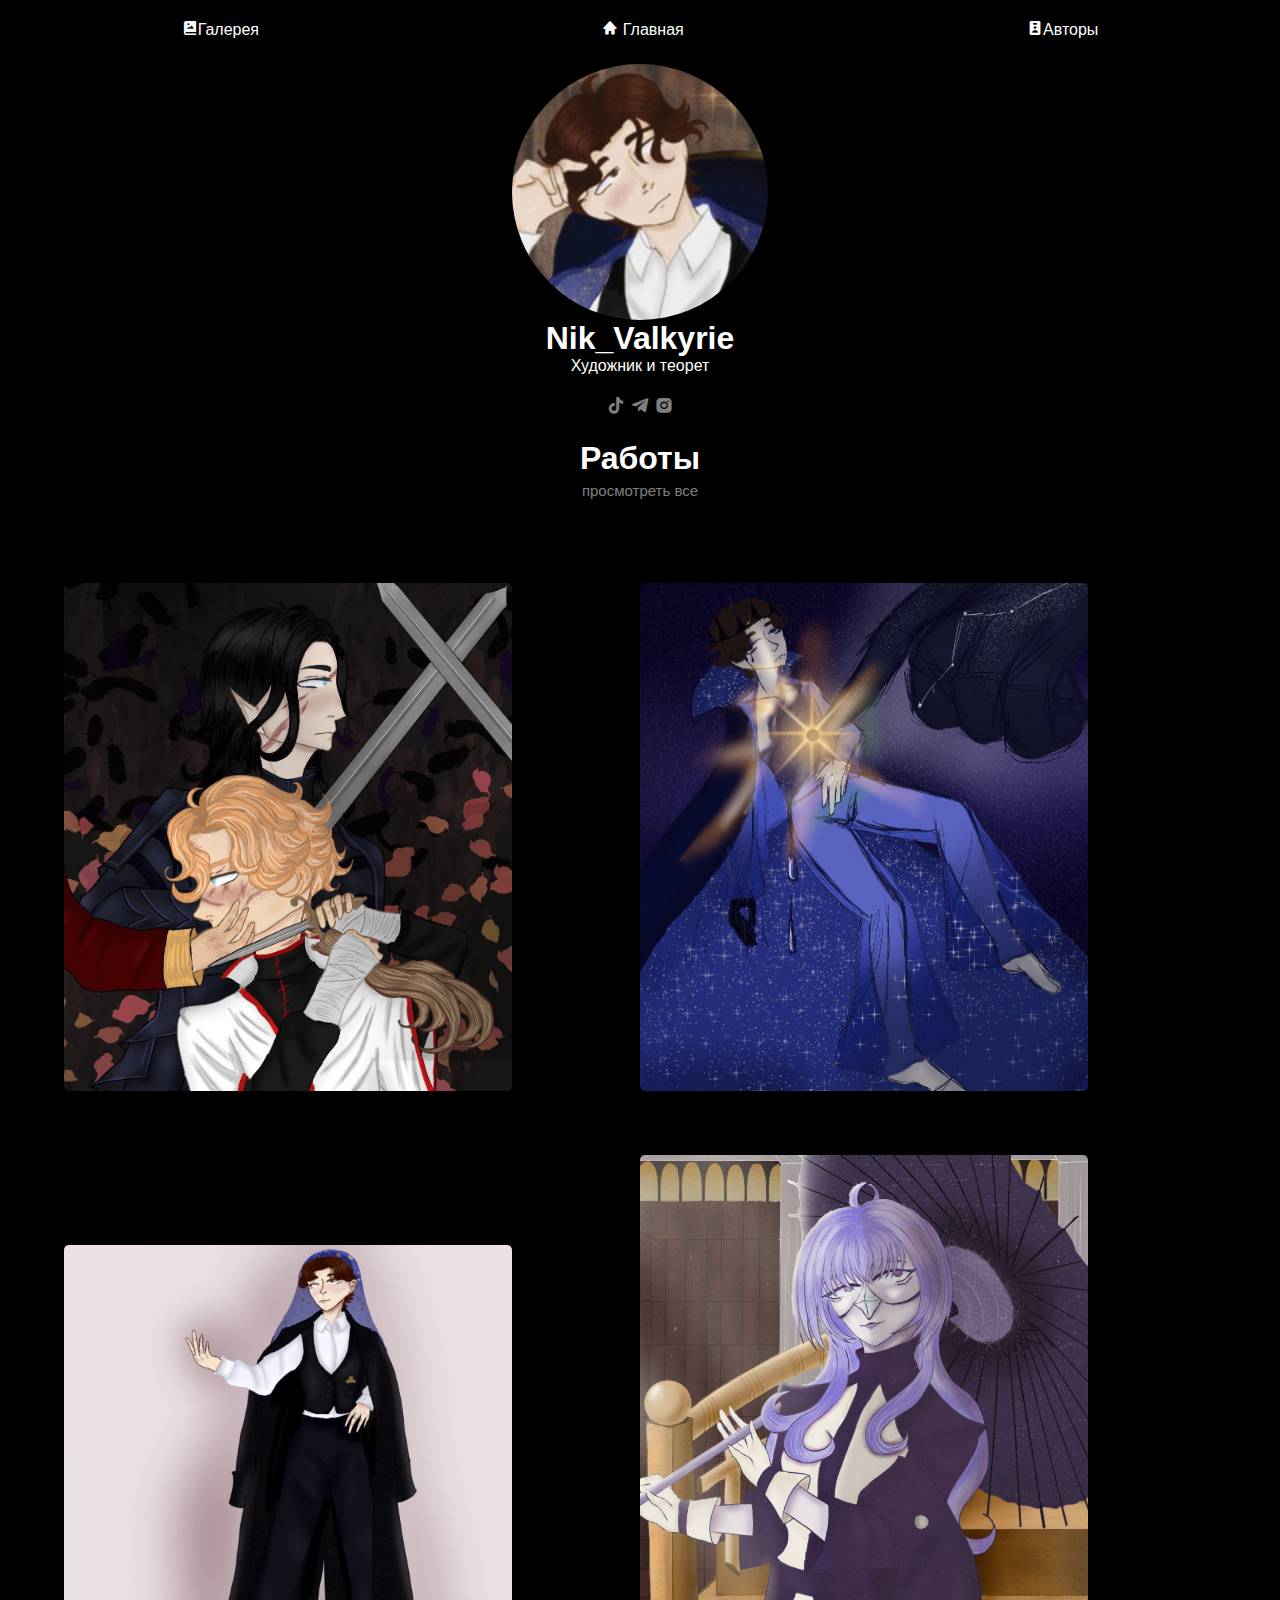
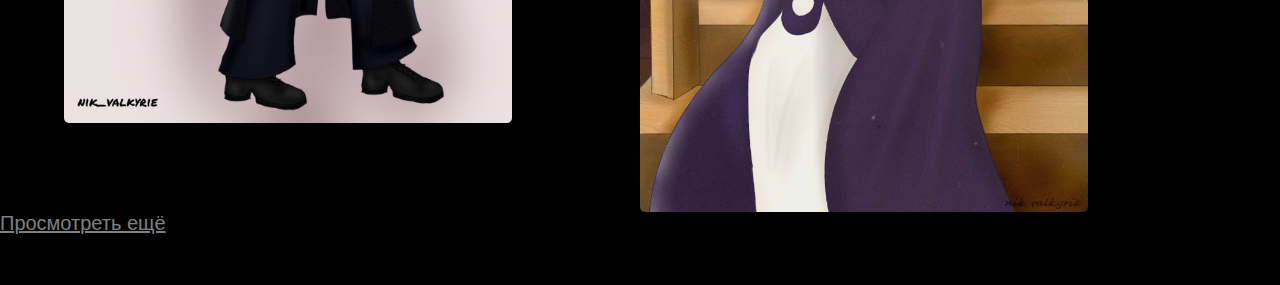
<file: index.html>
<!DOCTYPE html>
<html lang="en">
<head>
    <meta charset="UTF-8">
    <meta http-equiv="X-UA-Compatible" content="IE=edge">
    <meta name="viewport" content="width=device-width, initial-scale=1.0">
    <link rel="stylesheet" href="styles.css">
    <link href="https://unpkg.com/boxicons@2.1.4/css/boxicons.min.css" rel="stylesheet">
    <link rel="icon" type="image/jpg" href="page_content/logo.jpg"/>
    <script src="script.js"></script>
    <title>Галерея работ Nik Valkyrie: Главная</title>
</head>
<body>
    <nav class="navigator">
        <a href="gallery.html"> <i class="bx bxs-photo-album" ></i>Галерея</a>
        <a href="index.html"> <i class="bx bxs-home"></i> Главная</a>
        <a href="credits.html"> <i class="bx bxs-user-badge"></i>Авторы</a>
    </nav>
    <div class="Nik">
    <img src="page_content/logo.jpg" class="profilePic">
    <h1 style="color:white;margin: 0;">Nik_Valkyrie</h1>
    <p style="margin: 0; margin-bottom: 20px;">Художник и теорет</p>
    <div class="links">
        <a  href="https://www.tiktok.com/@nikvalkyrie?_t=8ov3pU2j5iI&_r=1" class="link"><i class="bx bxl-tiktok" ></i></a>
        <a  href="https://t.me/nik_valkyrie" class="link"><i class="bx bxl-telegram" ></i></a>
        <a  href="https://www.instagram.com/nik_valkyrie?igsh=MzRlODBiNWFlZA==" class="link"><i class="bx bxl-instagram-alt" ></i></a>
    </div>

    </div>
    <div class="preview">
        <h1 style="margin-bottom: 5px;">Работы</h1>
        <a href="gallery.html" class="link" style="margin-top: 0; text-decoration: none; font-size: 15px; margin-bottom: 20px;">просмотреть все</a>
    </div>
    <div class="gallery">
        <div class="imgdat">
        <img src="page_content/05.08.2025.jpg" class="myImg"  alt="05.08.24: Жизнь...это в первую очередь борьба...неважно будь это борьба за свободу или борьба за здравый рассудок, несмотря на цели вся жизнь это сражение ">
        </div>
        <div class="imgdat">
        <img src="page_content/02.08.2024.jpg" alt="02.08.24: Душу имеют все существа во вселенной....однако у душ много разных разновидностей, да и нельзя забывать о том, что каждая из бесконечного множества душ индивидуальна" class="myImg">
    </div><div class="imgdat"><img src="page_content/20.05.2024.jpg" alt="20.05.24:Представляю вам...себя ✨
        Ну то есть Прорицателя, хотя фактически это я и есть " class="myImg"></div>
        <div class="imgdat">
        <img src="page_content/11.05.2024.jpg" alt="11.05.2024:'Четвертый час - Акед, загадочная и достаточно интересная личность. Она почти всегда молчит, но очень внимательно наблюдает за всем, что её окружает. Также не могу не отметить её чуткость и скромность в нраве' - так выражается о ней Караюши, второй час" class="myImg">
        </div>
        <div id="myModal" class="modal">
            <span class="close">&times;</span>
            <img class="modal-content" id="img01">
            <div id="date"></div>
            <div id="caption"></div>
          </div>
          <div class="more"><a href="gallery.html" class="link">Просмотреть ещё</a></div></div>
</body>
<script src="script.js"></script>
</html>
</file>
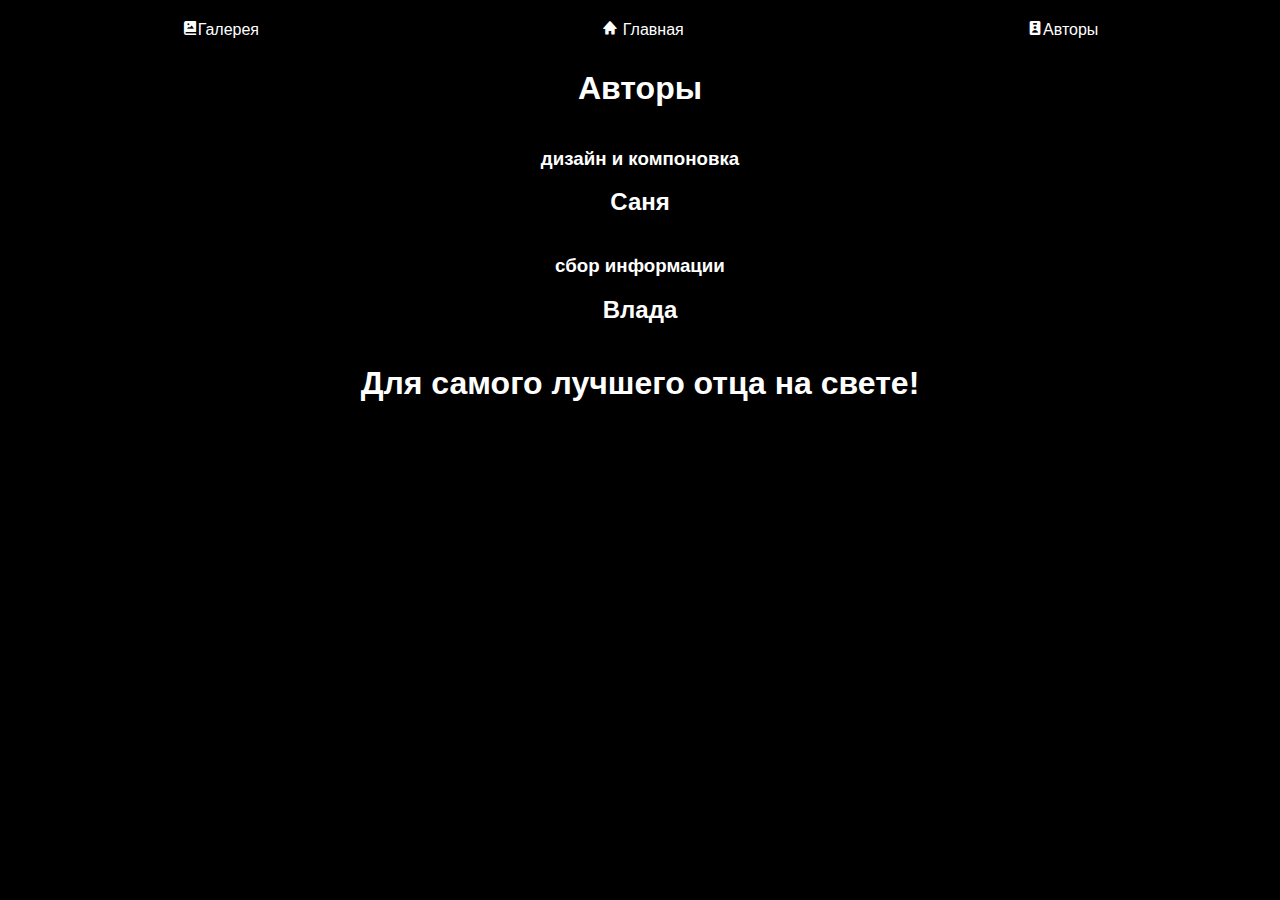
<file: credits.html>
<!DOCTYPE html>
<html lang="en">
<head>
    <meta charset="UTF-8">
    <meta http-equiv="X-UA-Compatible" content="IE=edge">
    <meta name="viewport" content="width=device-width, initial-scale=1.0">
    <link rel="stylesheet" href="styles.css">
    <link href="https://unpkg.com/boxicons@2.1.4/css/boxicons.min.css" rel="stylesheet">
   <link rel="icon" type="image/jpg" href="page_content/c7970987-6cf4-4614-8fab-a5cc9aed500c.jpg"/>
    <title>Авторы идеи</title>
</head>
<body>
    <nav class="navigator">
        <a href="gallery.html"> <i class="bx bxs-photo-album" ></i>Галерея</a>
        <a href="index.html"> <i class="bx bxs-home"></i> Главная</a>
        <a href="credits.html"> <i class="bx bxs-user-badge"></i>Авторы</a>
    </nav>
    <div class="preview"><h1>Авторы</h1>
    
    <h3>дизайн и компоновка</h3>
    <h2 style="margin-top:0">Саня</h2>
    <h3>сбор информации</h3>
    <h2 style="margin-top:0">Влада</h2>
    <h1>Для самого лучшего отца на свете!</h1>
</div>


</body>
</html>
</file>
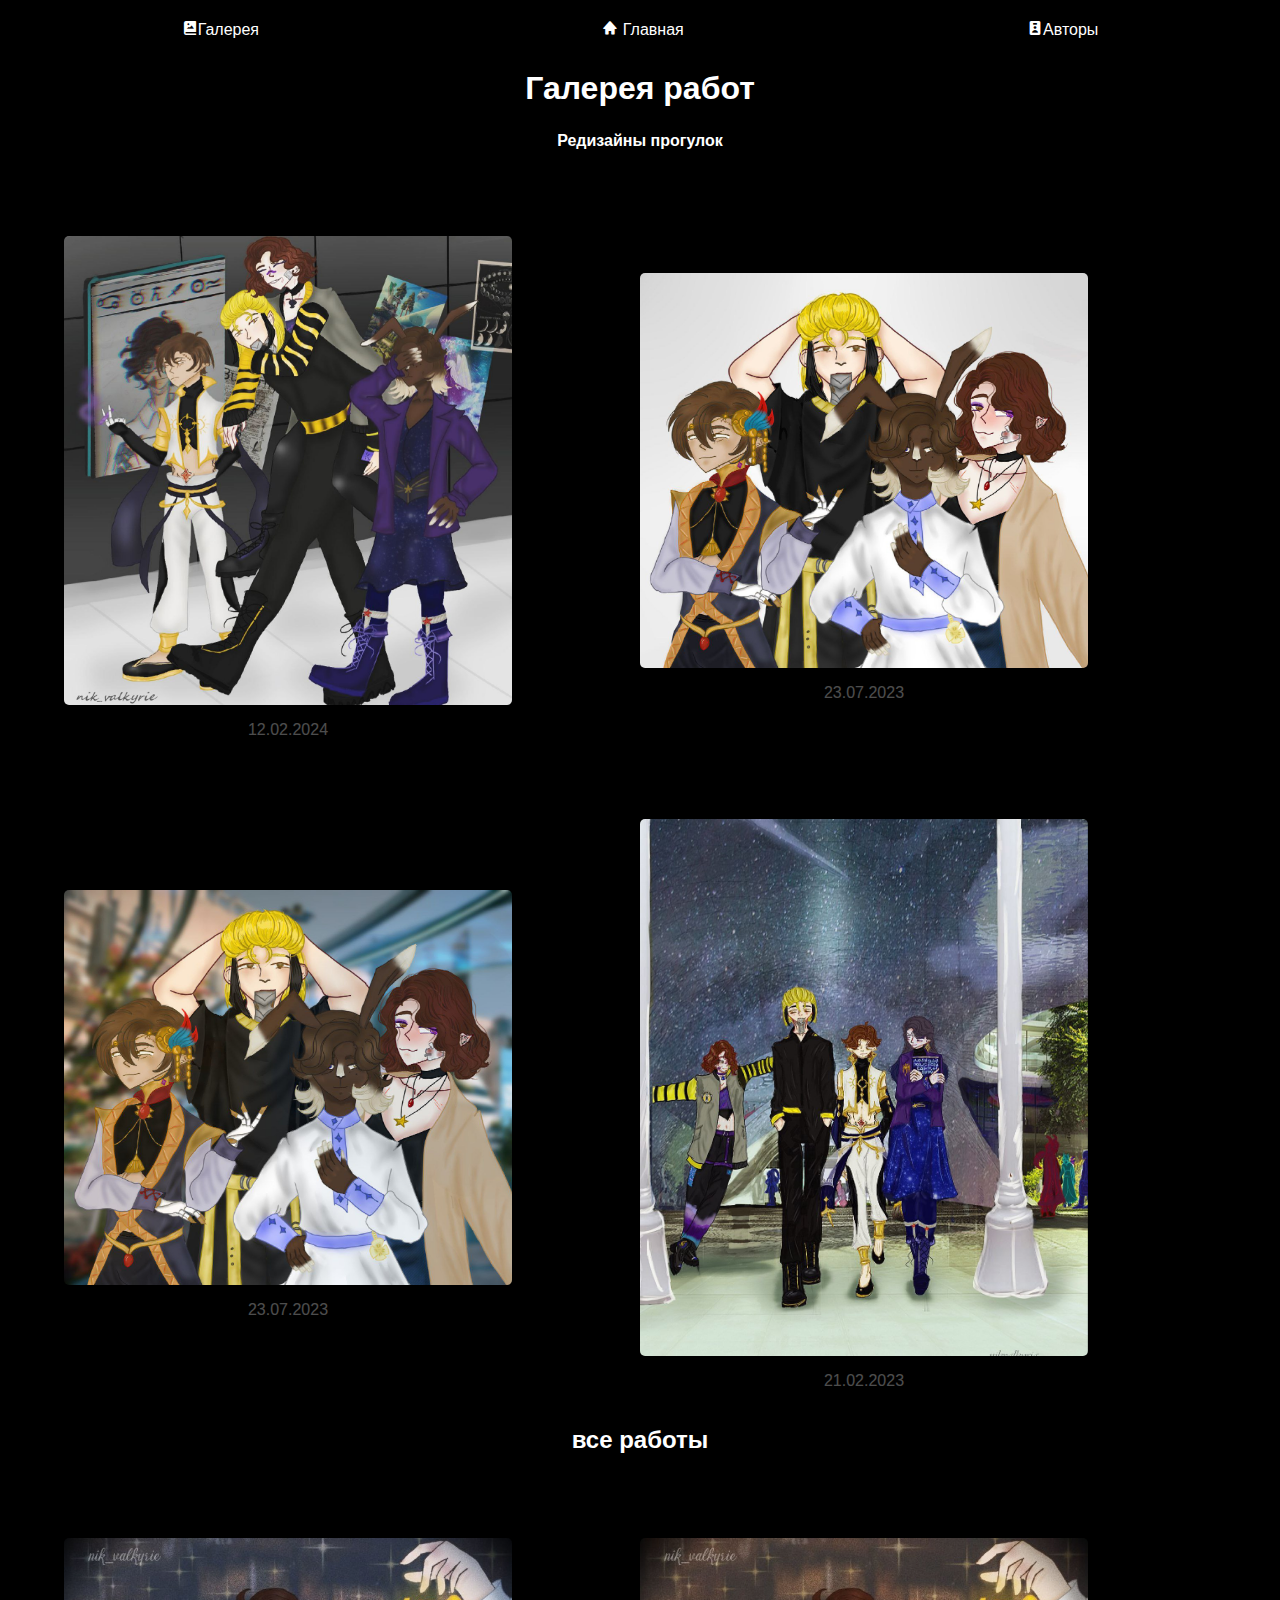
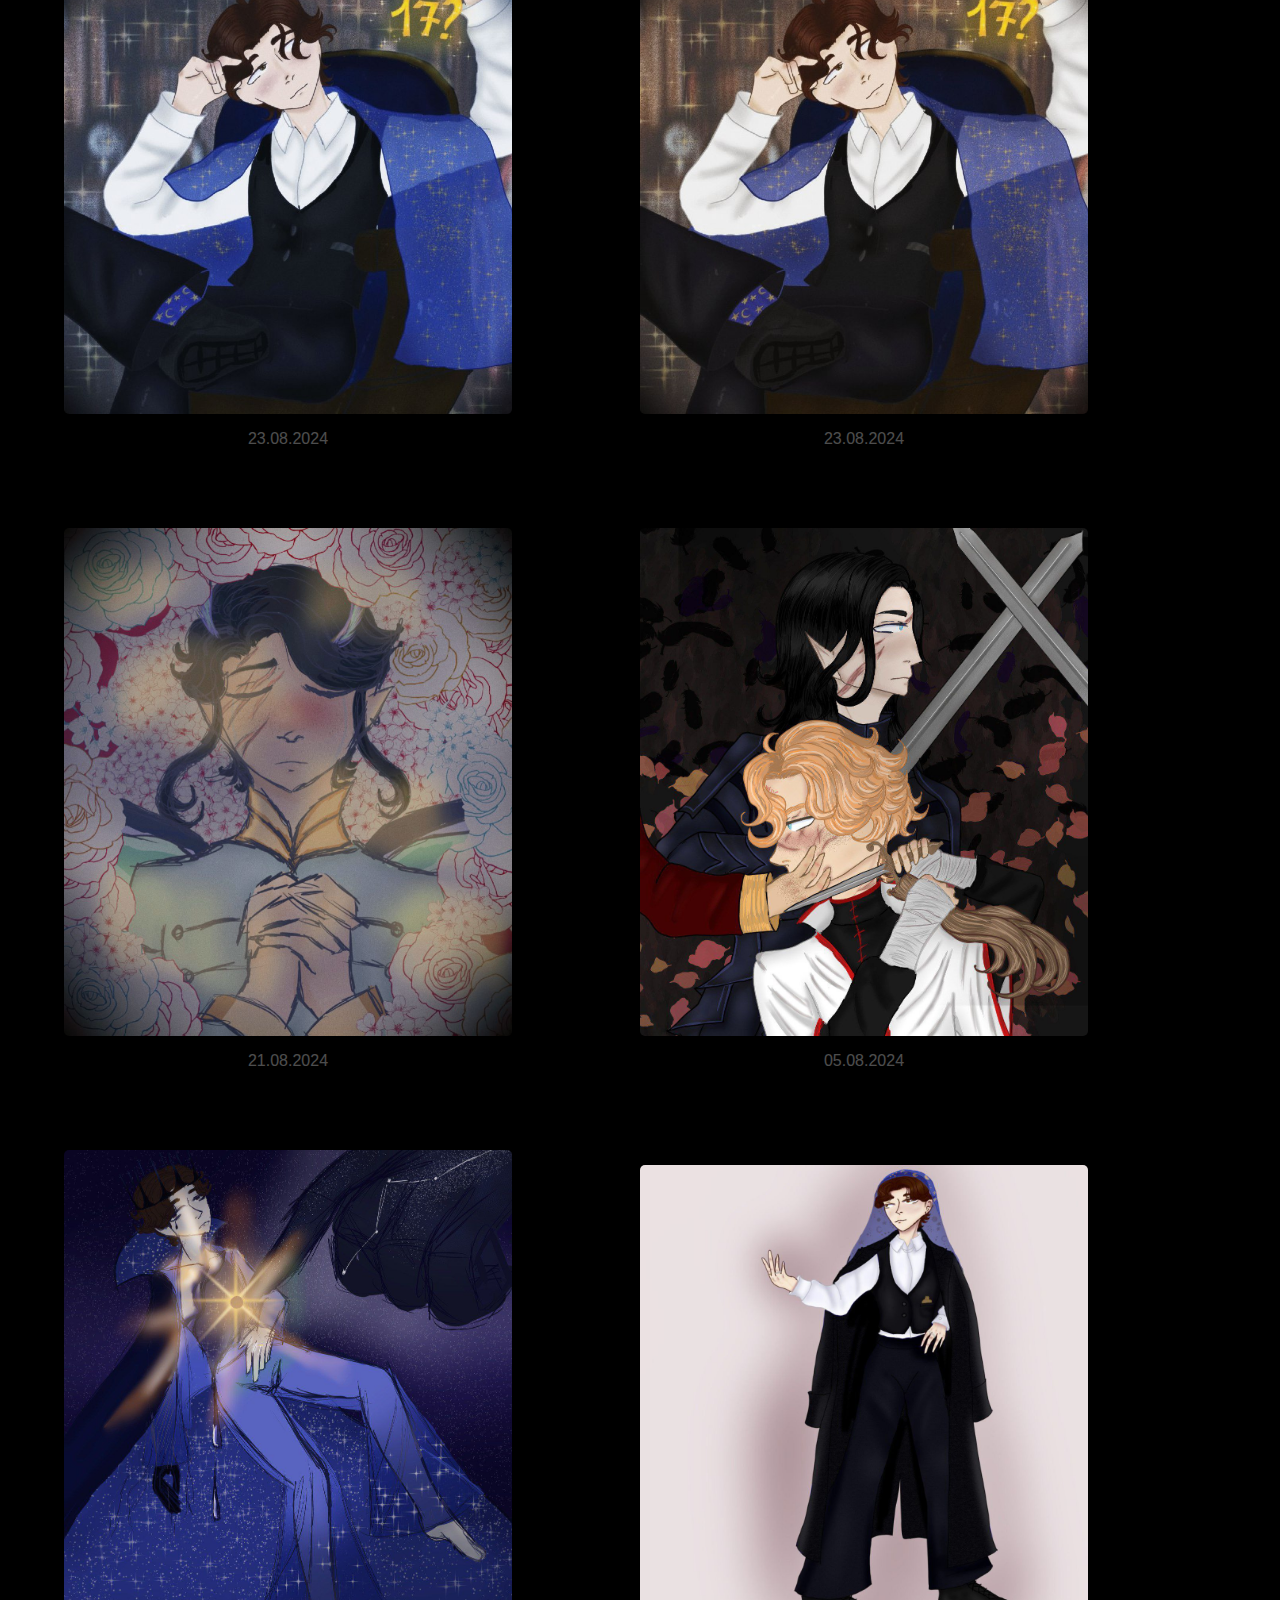
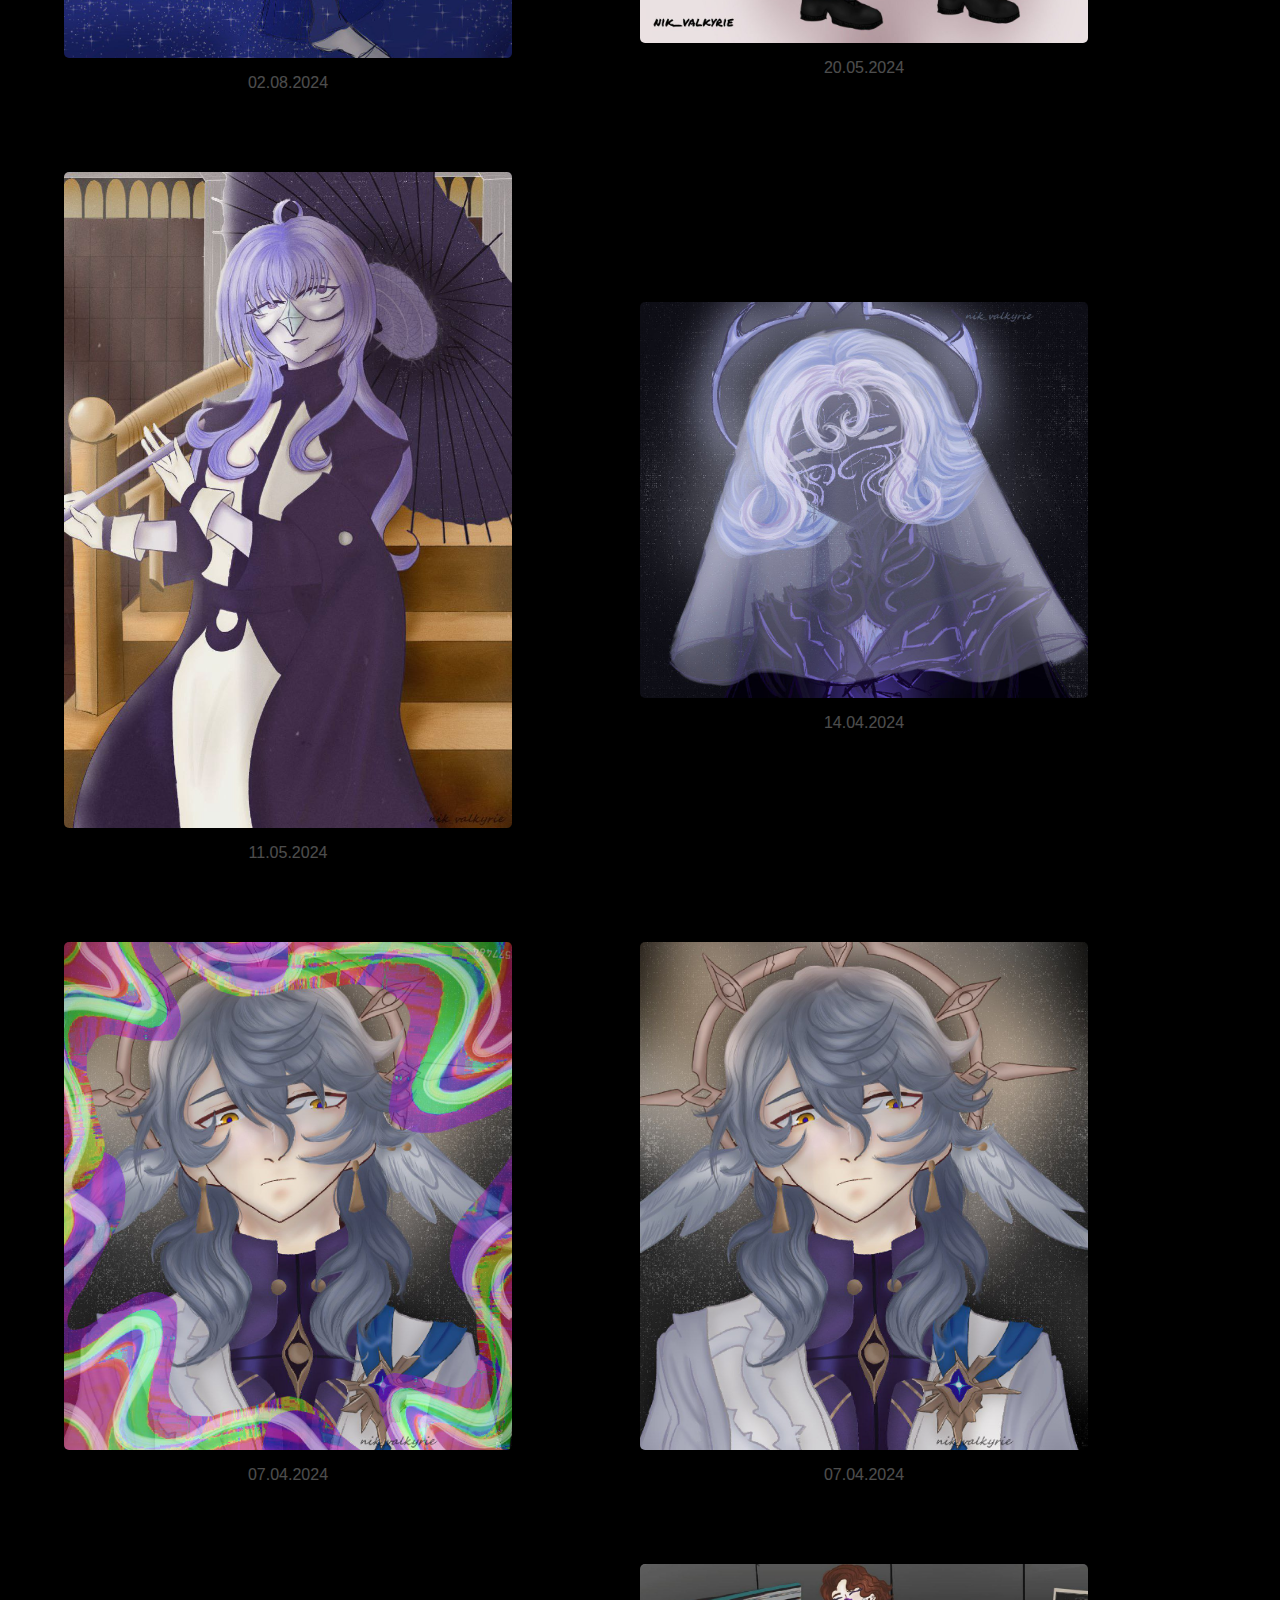
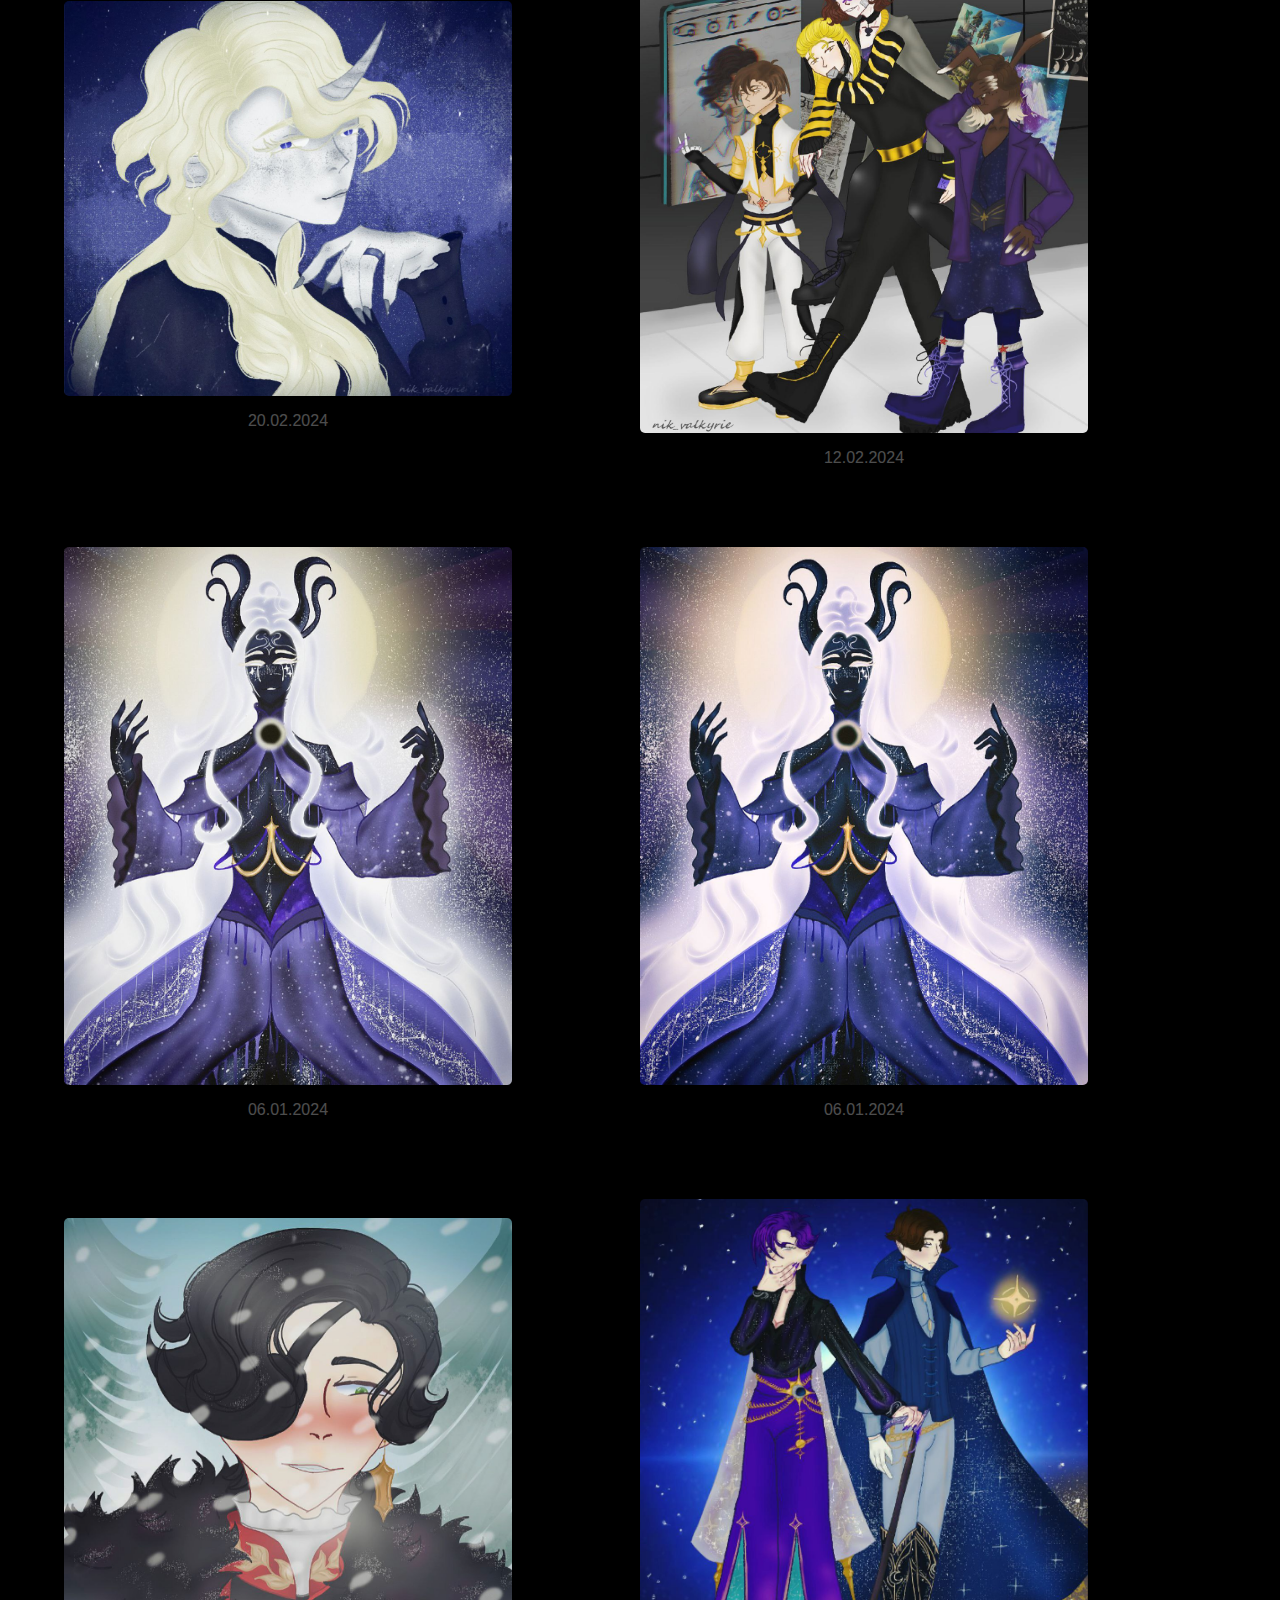
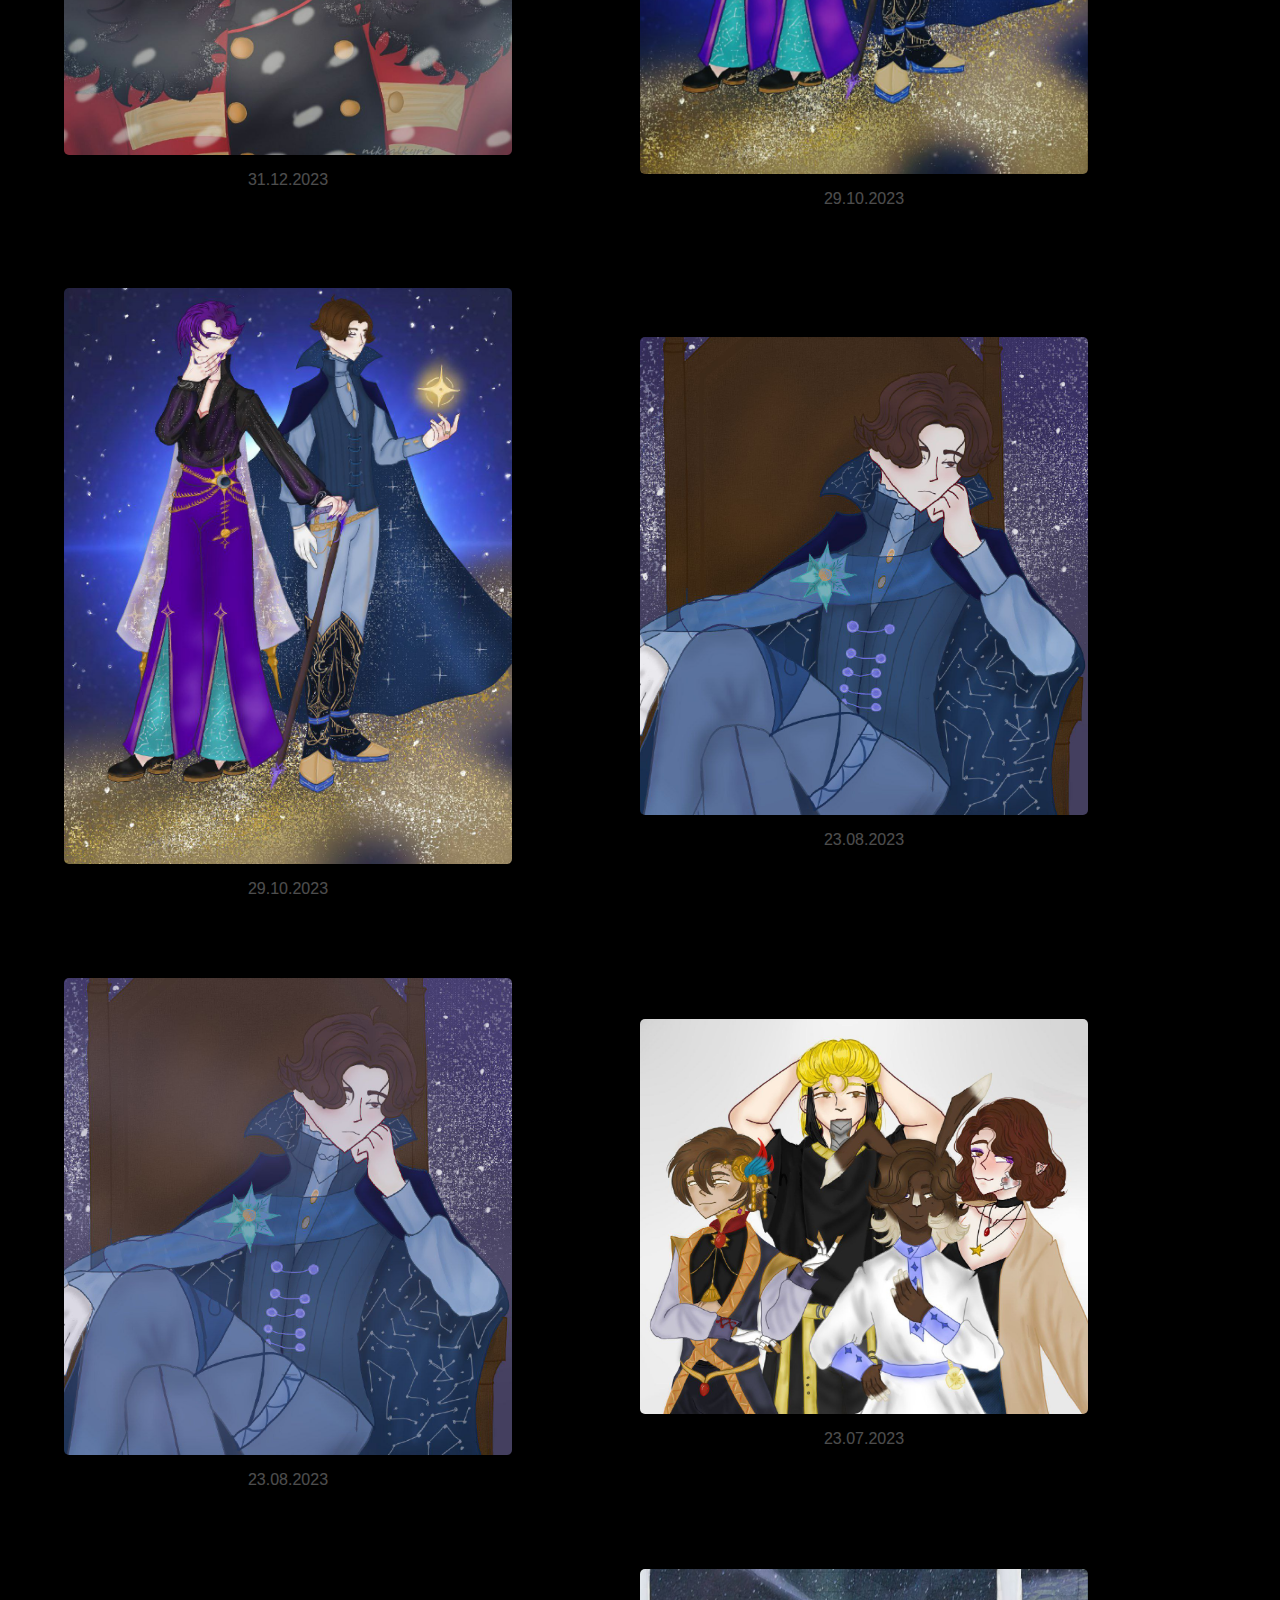
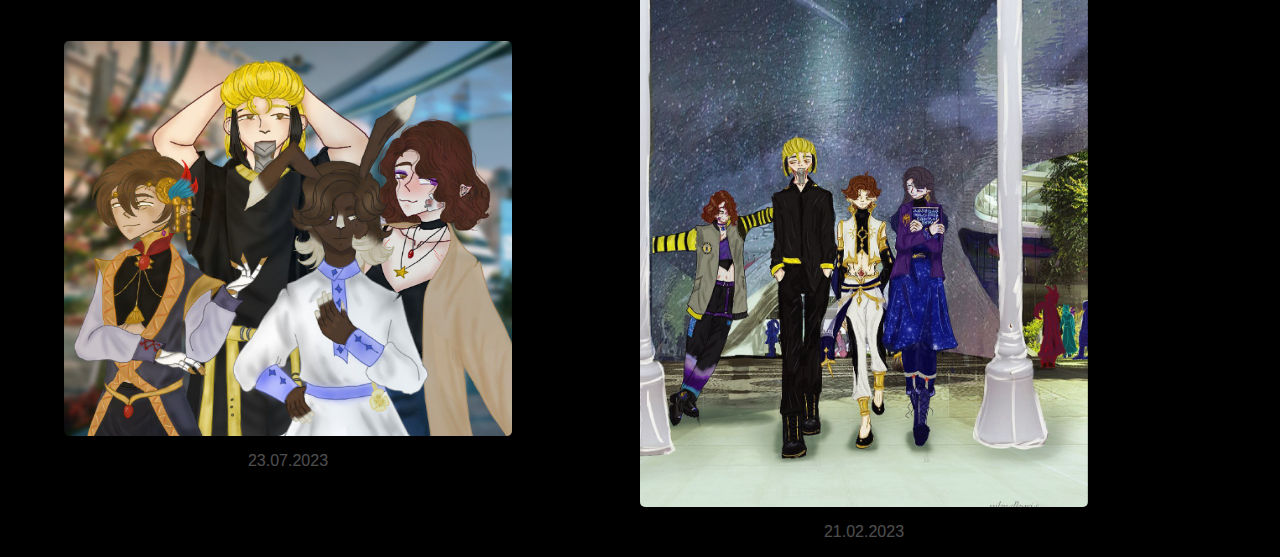
<file: gallery.html>
<!DOCTYPE html>
<html lang="en">
<head>
    <meta charset="UTF-8">
    <meta http-equiv="X-UA-Compatible" content="IE=edge">
    <meta name="viewport" content="width=device-width, initial-scale=1.0">
    <link rel="stylesheet" href="styles.css">
    <link href="https://unpkg.com/boxicons@2.1.4/css/boxicons.min.css" rel="stylesheet">
    <link rel="icon" type="image/jpg" href="page_content/c7970987-6cf4-4614-8fab-a5cc9aed500c.jpg"/>
    <script src="script.js"></script>
    <title>Галерея</title>
</head>
<body>
    <nav class="navigator">
        <a href="gallery.html"> <i class="bx bxs-photo-album" ></i>Галерея</a>
        <a href="index.html"> <i class="bx bxs-home"></i> Главная</a>
        <a href="credits.html"> <i class="bx bxs-user-badge"></i>Авторы</a>
    </nav>
    <div class="preview">
        <h1 style="margin-bottom: 5px;">Галерея работ</h1>
        
        <h4 style="margin-top: 20px;">Редизайны прогулок</h4>
        <div class="gallery">
        <div class="imgdat">
            <img src="page_content/12.02.2024.jpg" alt="12.02.2024:Второй вкуснейший редизайн прогулки(АУ Спейсбичезов)" class="myImg">
        <p class="timedat">12.02.2024</p>    
        </div>
        <div class="imgdat">
            <img src="page_content/23.07.2023.jpg" alt="23.07.2023:Вкуснейший редизайн прогулки (АУ Спейсбичезов)" class="myImg">
            <p class="timedat">23.07.2023</p>
            </div>
            <div class="imgdat">
                <img src="page_content/23.07.2023(1).jpg" alt="23.07.2023(+фон):Вкуснейший редизайн прогулки (АУ Спейсбичезов)" class="myImg">
                <p class="timedat">23.07.2023</p></div>
        
                <div class="imgdat">
                    <img src="page_content/21.02.2023.jpg" alt="21.02.2023:первый дизайн прогулки (АУ Спейсбичезов)" class="myImg">
                    <p class="timedat">21.02.2023</p>
                    </div>
        </div>

<h2>все работы</h2>
    </div>
    <div class="gallery">
         <div class="imgdat">
            <img src="page_content/23.08.2024(1).jpg" alt="23.08.2024(второй арт):'
- Сколько тебе лет? 
- Семнадцать 
- И давно тебе семнадцать?
- Уже да...'

С днём рождения меня!! ✨" class="myImg">
        <p class="timedat">23.08.2024</p>    
        </div>
         <div class="imgdat">
            <img src="page_content/23.08.2024.jpg" alt="23.08.2024:' - Сколько тебе лет? 
- Семнадцать 
- И давно тебе семнадцать?
- Уже да...'

С днём рождения меня!! ✨
             " class="myImg">
        <p class="timedat">23.08.2024</p>    
        </div>
        <div class="imgdat">
            <img src="page_content/21.08.2024.jpg" alt="21.08.2024:'Мотылек, погребённый средь цветов, он мирно дремлет, ожидая, пока его пробудят от безмятежного сна'" class="myImg">
        <p class="timedat">21.08.2024</p>    
        </div>
        <div class="imgdat">
        <img src="page_content/05.08.2025.jpg" class="myImg"  alt="05.08.24: Жизнь...это в первую очередь борьба...неважно будь это борьба за свободу или борьба за здравый рассудок, несмотря на цели вся жизнь это сражение ">
        <p class="timedat">05.08.2024</p>
    </div>  
        <div class="imgdat"> 
        <img src="page_content/02.08.2024.jpg" alt="02.08.24: Душу имеют все существа во вселенной....однако у душ много разных разновидностей, да и нельзя забывать о том, что каждая из бесконечного множества душ индивидуальна" class="myImg">
        <p class="timedat">02.08.2024</p>
    </div>
        <div class="imgdat">
        <img src="page_content/20.05.2024.jpg" alt="20.05.24:Представляю вам...себя ✨
        Ну то есть Прорицателя, хотя фактически это я и есть " class="myImg"> 
    <p class="timedat">20.05.2024</p>
    </div>

    <div class="imgdat">
        <img src="page_content/11.05.2024.jpg" alt="11.05.2024:'Четвертый час - Акед, загадочная и достаточно интересная личность. Она почти всегда молчит, но очень внимательно наблюдает за всем, что её окружает. Также не могу не отметить её чуткость и скромность в нраве' - так выражается о ней Караюши, второй час" class="myImg">
        <p class="timedat">11.05.2024</p>
    </div>

        <div class="imgdat">
        <img src="page_content/14.04.2024.jpg" alt="14.04.2024:Первая высшая луна не уроженец планет, он всего лишь кукла, созданная для защиты преступной галактики. Звучит как великая цель...но на самом деле он никому не нужен.." class="myImg">
       <p class="timedat">14.04.2024</p>
        </div>

        <div class="imgdat">
        <img src="page_content/07.04.2024.jpg" alt="07.04.2024:Так сегодня у нас наконец то артец 🤙 
        Мой любимый ненаглядный Воскресенье+ мои попытки улучшить покрас и новый стиль рисовки глаз
        Я считаю это успех " class="myImg">
            <p class="timedat">07.04.2024</p>
        </div>
        <div class="imgdat">
        <img src="page_content/07.04.2024(1).jpg" alt="07.04.2024(2-ой арт):Так сегодня у нас наконец то артец 🤙 
        Мой любимый ненаглядный Воскресенье+ мои попытки улучшить покрас и новый стиль рисовки глаз
        Я считаю это успех " class="myImg">
        <p class="timedat">07.04.2024</p>
        </div>

        <div class="imgdat">
        <img src="page_content/20.02.2024.jpg" alt="20.02.2024:Палеомерия, та с кем заключают все контракты, Вестник и одна из теней карателя собственной персоной" class="myImg">
        <p class="timedat">20.02.2024</p>
        </div>

        <div class="imgdat">
        <img src="page_content/12.02.2024.jpg" alt="12.02.2024:Второй вкуснейший редизайн прогулки(АУ Спейсбичезов)" class="myImg">
    <p class="timedat">12.02.2024</p>    
    </div>

        <div class="imgdat">
        <img src="page_content/06.01.2024.jpg" alt="06.01.2024:Великая и незабвенная Госпожа Создательница Судьба в своем истинном облике. Его она являет обычным существам редко, только самые приближенные к ней смели его лицезреть." class="myImg">
    <p class="timedat">06.01.2024</p>    
    </div>

        <div class="imgdat">
        <img src="page_content/06.01.2024(1).jpg" alt="06.01.2024(2-ой арт):Великая и незабвенная Госпожа Создательница Судьба в своем истинном облике. Его она являет обычным существам редко, только самые приближенные к ней смели его лицезреть." class="myImg">
    <p class="timedat">06.01.2024</p>    
    </div>

        <div class="imgdat">
        <img src="page_content/31.12.2023.jpg" alt="31.12.2023:император Роман Алексеевич в зимней шубе" class="myImg">
    <p class="timedat">31.12.2023</p>    
    </div>

        <div class="imgdat">
        <img src="page_content/29.10.2023.jpg" alt="29.10.2023:'На распутье галактического пути стояли двое, глядя на звёзды с высока...'" class="myImg">
        <p class="timedat">29.10.2023</p>      
    </div>

        <div class="imgdat">
        <img src="page_content/29.10.2023(1).jpg" alt="29.10.2023(2-ой арт):'На распутье галактического пути стояли двое, глядя на звёзды с высока...'" class="myImg">
            <p class="timedat">29.10.2023</p>
    </div>

        <div class="imgdat">
        <img src="page_content/23.08.2023.jpg" alt="23.08.2023:Канцлер:'Порядок есть нечто сокровенное. То что должно быть устроено любой ценой. Никто и ничто его не нарушит. Я заплачу любую цену, чтобы его сохранить'" class="myImg">
            <p class="timedat">23.08.2023</p>
        </div>
        
        <div class="imgdat">
        <img src="page_content/23.08.2023(1).jpg" alt="23.08.2023(2-ой арт):'Порядок есть нечто сокровенное. То что должно быть устроено любой ценой. Никто и ничто его не нарушит. Я заплачу любую цену, чтобы его сохранить'" class="myImg">
        <p class="timedat">23.08.2023</p>
        </div>

        <div class="imgdat">
        <img src="page_content/23.07.2023.jpg" alt="23.07.2023:Вкуснейший редизайн прогулки (АУ Спейсбичезов)" class="myImg">
        <p class="timedat">23.07.2023</p>
        </div>

        <div class="imgdat">
        <img src="page_content/23.07.2023(1).jpg" alt="23.07.2023(+фон):Вкуснейший редизайн прогулки (АУ Спейсбичезов)" class="myImg">
        <p class="timedat">23.07.2023</p></div>

        <div class="imgdat">
        <img src="page_content/21.02.2023.jpg" alt="21.02.2023:первый дизайн прогулки (АУ Спейсбичезов)" class="myImg">
        <p class="timedat">21.02.2023</p>
        </div>
    
    
    </div>
        <div id="myModal" class="modal">
            <span class="close">&times;</span>
            <img class="modal-content" id="img01">
            <div id="date"></div>
            <div id="caption"></div>
          </div>
</body>
<script src="script.js"></script>
</html>
</file>
<file: styles.css>
body{
    color: white;
    background-color: #000;
}
/* main page */
.navigator{
    display: flex;
    flex-direction: row;
    justify-content: space-around;
    align-items:center;
    margin-top: 10px;
    padding: 10px;

}
.navigator a:not(hover){
    color: #000;
    text-decoration: none;
    color:white;
    transition: 0.5s;
}
.navigator a:hover{
    background-color: white;
    padding: 5px;
    color:black;
    transition: 0.5s;
}
.Nik{
    margin-top: 15px;
    color: white;
    display: flex;
    justify-content: center;
    align-items: center;
    flex-direction: column;
}
.profilePic{
    width: 20%;
    height: auto;
    border-radius: 50%;
}
/* picture control */
body {
    font-family: Arial, sans-serif;
    margin: 0;
    padding: 0;
}

.gallery{
    display: flex;
    flex-direction: row;
    flex-wrap: wrap;
}
.imgdat{display: flex; flex-direction: column; justify-content: center; align-items: center;width: 35%; margin: 5%; margin-bottom:0 ;  color: white;} 


.myImg{
    width: 100%;
    
}

.timedat{opacity:0.3}

.preview{
    display: flex;
    justify-content: center;
    align-items:center;
    flex-direction: column;
}

.link:not(hover){
color: rgba(255, 255, 255, 0.5);
transition: 0.5s;
font-size: 20px;
}
.link:hover{
    color: white;
    transition: 0.5s;
}

.imgtext{
display: flex;
align-self:center;
}

.next {
    right: 0;
}

.prev:hover, .next:hover {
    background-color: rgba(0, 0, 0, 0.8);
    color: white;
}
.myImg {
    border-radius: 5px;
    cursor: pointer;
    transition: 0.3s;
}

.myImg:hover {opacity: 0.7;}
.modal-content, #caption {  
    -webkit-animation-name: zoom;
    -webkit-animation-duration: 0.6s;
    animation-name: zoom;
    animation-duration: 0.6s;
  }
  
  @-webkit-keyframes zoom {
    from {-webkit-transform:scale(0)} 
    to {-webkit-transform:scale(1)}
  }
.more{margin-bottom: 50px;}
/* The Modal (background) */
.modal {
    display: none; /* Hidden by default */
    position: fixed; /* Stay in place */
    z-index: 4; /* Sit on top */
    padding-top: 100px; /* Location of the box */
    left: 0;
    top: 0;
    width: 100%; /* Full width */
    height: 100%; /* Full height */
    overflow: auto; /* Enable scroll if needed */
    background-color: rgb(0,0,0); /* Fallback color */
    background-color: rgba(0,0,0,0.9); /* Black w/ opacity */
}

/* Modal Content (myImg) */
.modal-content {
    margin: auto;
    display: block;
    height: 70%;
}

/* Caption of Modal myImg */
#caption {
    margin: auto;
    display: block;
    width: 80%;
    max-width: 700px;
    text-align: center;
    color: #ccc;
    font-size: 90%;
    margin-top: 5px;
    overflow:auto
}

/* Add Animation */


@-webkit-keyframes zoom {
    from {-webkit-transform:scale(0)} 
    to {-webkit-transform:scale(1)}
}

@keyframes zoom {
    from {transform:scale(0)} 
    to {transform:scale(1)}
}

/* The Close Button */
.close {
    position: absolute;
    top: 15px;
    right: 35px;
    color: #f1f1f1;
    font-size: 40px;
    font-weight: bold;
    transition: 0.3s;
}

.close:hover,
.close:focus {
    color: #bbb;
    text-decoration: none;
    cursor: pointer;
}
::-webkit-scrollbar{
    background-color: #000;
}
::-webkit-scrollbar-thumb{
    background-color: #f1f1f18a;
}
@media screen and (max-width: 600px){
   
    #caption{
        font-size: 60%;
    }
    
}
@media screen and (max-width:500px) {
    .modal-content{width: 90%; height: fit-content;}
    .modal{
        width: 100%;
    }
}
</file>
